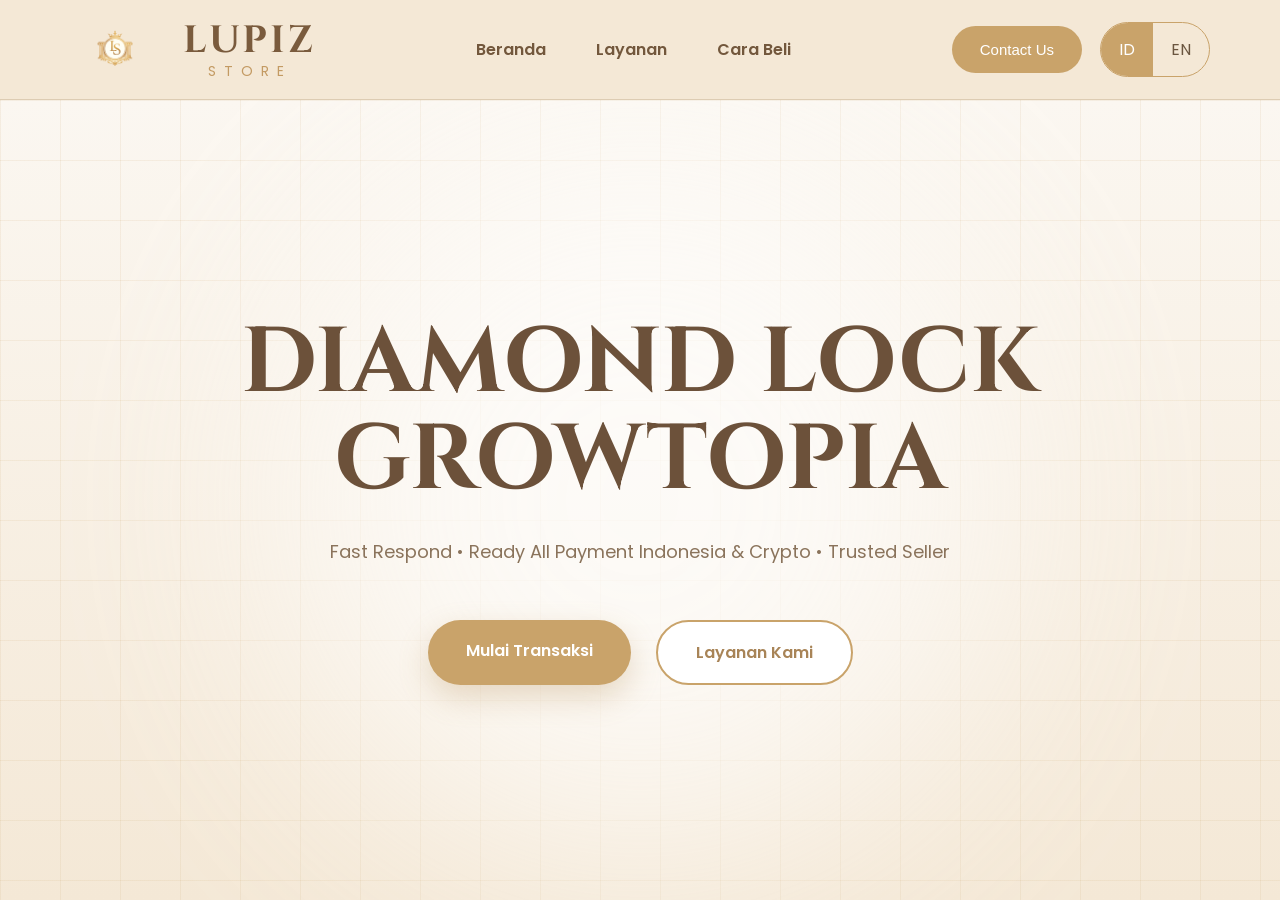
<file: index.html>
<!DOCTYPE html>
<html lang="id">

<head>
    <meta charset="UTF-8">
    <meta name="viewport" content="width=device-width, initial-scale=1.0">

    <title>Lupiz Store</title>

    <link rel="preconnect" href="https://fonts.googleapis.com">
    <link rel="preconnect" href="https://fonts.gstatic.com" crossorigin>

    <link href="https://fonts.googleapis.com/css2?family=Poppins:wght@400;500;600&family=Cinzel:wght@500;700&display=swap" rel="stylesheet">

    <link rel="stylesheet" href="store.css">

</head>

<body>

<header>

    <div class="logo">

        <img src="logo.png" alt="Logo">

        <div class="logo-text">

            <h2>LUPIZ</h2>
            <span>STORE</span>

        </div>

    </div>
    
    <nav>

    <a href="index.html">Beranda</a>

    <a href="layanan.html">Layanan</a>

    <a href="carabeli.html">Cara Beli</a>

</nav>

    <div class="right">

        <button>Contact Us</button>

        <div class="language">

            <span class="active">ID</span>
            <span>EN</span>

        </div>

    </div>

</header>

<section class="hero">

    <div class="content">

        <h1>
            DIAMOND LOCK<br>
            GROWTOPIA
        </h1>

        <p>
            Fast Respond • Ready All Payment Indonesia & Crypto • Trusted Seller
        </p>

        <div class="buttons">

            <a href="transaksi.html" class="btn-primary">
                Mulai Transaksi
            </a>

            <a href="layanan.html" class="btn-secondary">
                Layanan Kami
            </a>

        </div>

    </div>

</section>

</body>
</html>
</file>
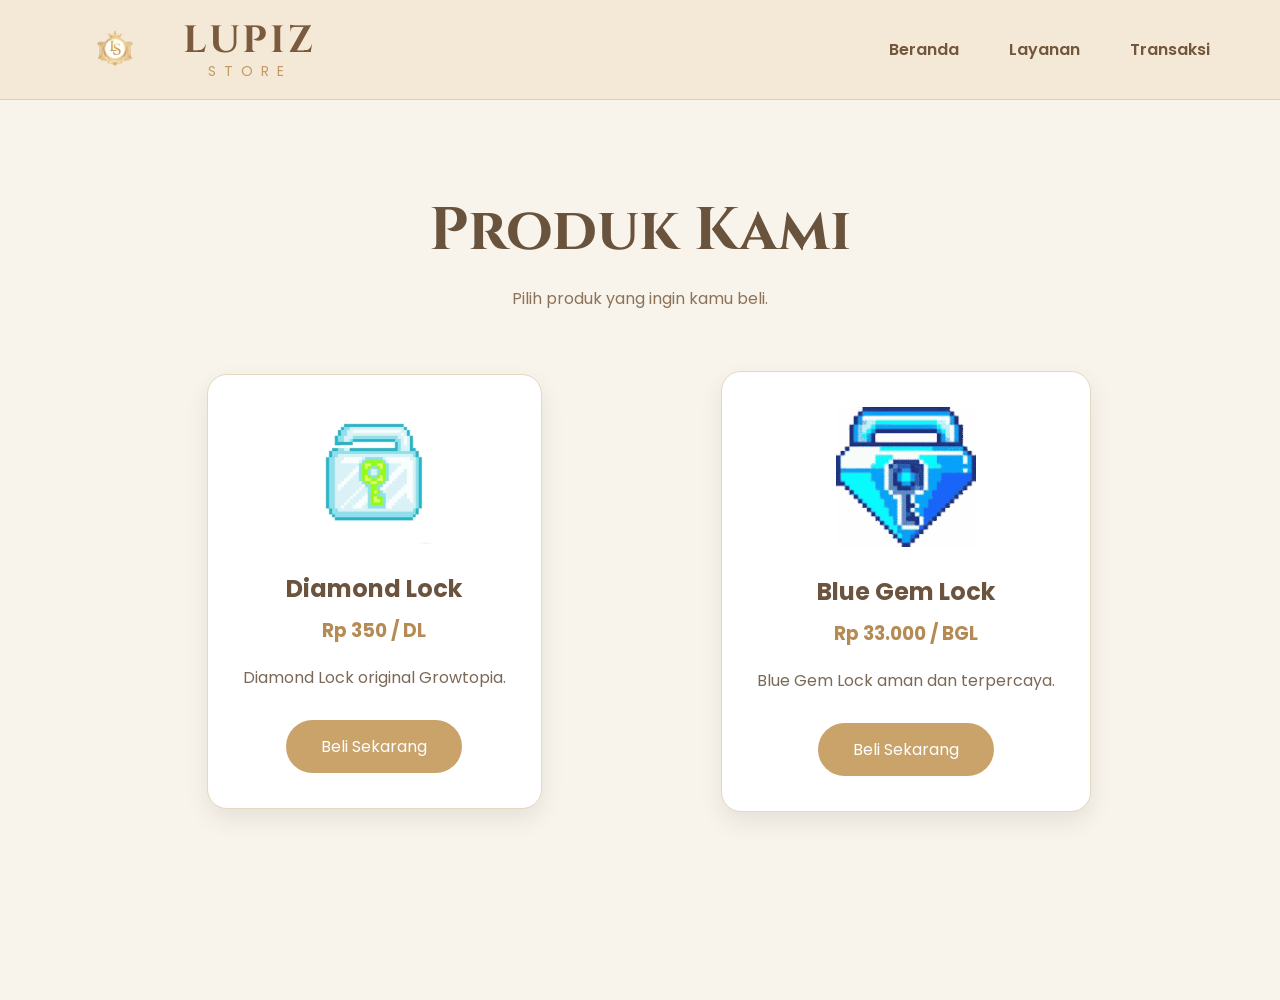
<file: transaksi.html>
<!DOCTYPE html>
<html lang="id">

<head>

    <meta charset="UTF-8">
    <meta name="viewport" content="width=device-width, initial-scale=1.0">

    <title>Transaksi - Lupiz Store</title>

    <link rel="preconnect" href="https://fonts.googleapis.com">
    <link rel="preconnect" href="https://fonts.gstatic.com" crossorigin>

    <link href="https://fonts.googleapis.com/css2?family=Poppins:wght@300;400;500;600&family=Cinzel:wght@700&display=swap" rel="stylesheet">

    <link rel="stylesheet" href="store.css">

</head>

<body>

<header>

    <div class="logo">

        <img src="logo.png">

        <div class="logo-text">
            <h2>LUPIZ</h2>
            <span>STORE</span>
        </div>

    </div>

    <nav>

        <a href="index.html">Beranda</a>
        <a href="layanan.html">Layanan</a>
        <a href="transaksi.html">Transaksi</a>

    </nav>

</header>

<section class="product">

    <h1>Produk Kami</h1>

    <p>Pilih produk yang ingin kamu beli.</p>

    <div class="product-container">

        <!-- Produk 1 -->

        <div class="card">

            <img src="DL.jpg" alt="Diamond Lock">

            <h2>Diamond Lock</h2>

            <h3>Rp 350 / DL</h3>

            <p>
                Diamond Lock original Growtopia.
            </p>

            <a href="https://wa.me/62818564800?text=Halo%20saya%20ingin%20membeli%20Diamond%20Lock"
               target="_blank">

                Beli Sekarang

            </a>

        </div>

        <!-- Produk 2 -->

        <div class="card">

            <img src="BGL.jpg" alt="Blue Gem Lock">

            <h2>Blue Gem Lock</h2>

            <h3>Rp 33.000 / BGL</h3>

            <p>
                Blue Gem Lock aman dan terpercaya.
            </p>

            <a href="https://wa.me/62818564800?text=Halo%20saya%20ingin%20membeli%20Blue%20Gem%20Lock"
               target="_blank">

                Beli Sekarang

            </a>

        </div>

    </div>

</section>

</body>
</html>
</file>
<file: store.css>
*{
    margin:0;
    padding:0;
    box-sizing:border-box;
}

body{

    font-family:'Poppins',sans-serif;

    background:#F8F3EB;

    color:#6A553F;

}

/*===================== NAVBAR =====================*/

header{

    width:100%;
    height:100px;

    background:#F4E8D6;

    display:flex;

    justify-content:space-between;

    align-items:center;

    padding:0 70px;

    border-bottom:1px solid #DDCCB3;

}

.logo{

    display:flex;

    align-items:center;

    gap:23px;

}

.logo img{

    width:90px;

    height:90px;

    object-fit:contain;

}

.logo-text{

    line-height:1;

}

.logo-text h2{

    font-family:'Cinzel',serif;

    font-size:38px;

    letter-spacing:3px;

    color:#7A5B3D;

}

.logo-text span{

    display:block;

    text-align:center;

    margin-top:4px;

    letter-spacing:8px;

    font-size:14px;

    color:#C39A63;

}

nav{

    display:flex;

    gap:50px;

}

nav a{

    text-decoration:none;

    color:#72573C;

    font-weight:600;

    transition:.3s;

}

nav a:hover{

    color:#B58B55;

}

.right{

    display:flex;

    align-items:center;

    gap:18px;

}

button{

    background:#C9A36A;

    color:white;

    border:none;

    border-radius:40px;

    padding:15px 28px;

    font-size:15px;

    cursor:pointer;

    transition:.3s;

}

button:hover{

    background:#B18B56;

}

.language{

    display:flex;

    overflow:hidden;

    border-radius:35px;

    border:1px solid #C9A36A;

}

.language span{

    padding:14px 18px;

}

.language .active{

    background:#C9A36A;

    color:white;

}

/*===================== HERO =====================*/

.hero{

    height:calc(100vh - 100px);

    display:flex;

    justify-content:center;

    align-items:center;

    text-align:center;

    position:relative;

    overflow:hidden;

    background:

    linear-gradient(180deg,#FBF7F1,#F4E8D6);

}

/* Grid */

.hero::before{

    content:"";

    position:absolute;

    inset:0;

    background-image:

    linear-gradient(rgba(201,163,106,.12) 1px, transparent 1px),

    linear-gradient(90deg, rgba(201,163,106,.12) 1px, transparent 1px);

    background-size:60px 60px;

}

/* Glow */

.hero::after{

    content:"";

    position:absolute;

    width:700px;

    height:700px;

    background:white;

    border-radius:50%;

    filter:blur(120px);

    opacity:.7;

}

.content{

    position:relative;

    z-index:2;

}

.content h1{

    font-family:'Cinzel',serif;

    font-size:92px;

    line-height:1.05;

    color:#6C513A;

}

.content p{

    margin-top:30px;

    font-size:18px;

    color:#8A735B;

}

.buttons{

    margin-top:55px;

    display:flex;

    justify-content:center;

    gap:25px;

}

.buttons a{

    text-decoration:none;

    padding:18px 38px;

    border-radius:45px;

    font-weight:600;

    transition:.3s;

}

.btn-primary{

    background:#C9A36A;

    color:white;

    box-shadow:0 12px 30px rgba(183,144,86,.3);

}

.btn-primary:hover{

    transform:translateY(-4px);

}

.btn-secondary{

    border:2px solid #C9A36A;

    color:#A88457;

    background:white;

}

.btn-secondary:hover{

    background:#C9A36A;

    color:white;

}

/*======================*/

.service{

padding:100px 10%;

text-align:center;

background:#F8F3EB;

min-height:100vh;

}

.service h1{

font-family:'Cinzel',serif;

font-size:60px;

color:#6B513A;

margin-bottom:20px;

}

.service>p{

color:#8B755B;

margin-bottom:50px;

font-size:18px;

}

.card{

max-width:650px;

margin:auto;

background:white;

padding:45px;

border-radius:20px;

box-shadow:0 15px 35px rgba(0,0,0,.08);

border:1px solid #E7D7BF;

}

.card h2{

margin-bottom:15px;

color:#6B513A;

}

.card p{

margin-bottom:30px;

color:#7D6952;

}

.wa-button{

display:inline-block;

padding:16px 35px;

background:#25D366;

color:white;

text-decoration:none;

font-weight:600;

border-radius:40px;

transition:.3s;

}

.wa-button:hover{

background:#1ebd5a;

transform:translateY(-4px);

}

.info{

display:grid;

grid-template-columns:repeat(3,1fr);

gap:30px;

margin-top:60px;

}

.box{

background:white;

padding:30px;

border-radius:18px;

box-shadow:0 10px 25px rgba(0,0,0,.06);

border:1px solid #E7D7BF;

}

.box h3{

margin-bottom:15px;

color:#6B513A;

}

.box ul{

list-style:none;

}

.box li{

padding:8px 0;

color:#7A6958;

}

.box p{

margin:8px 0;

color:#7A6958;

}

@media(max-width:900px){

.info{

grid-template-columns:1fr;

}

.service h1{

font-size:42px;

}

}

/*======================
      TRANSAKSI
======================*/

.product{

    padding:90px 10%;

    text-align:center;

    background:#F8F3EB;

    min-height:100vh;

}

.product h1{

    font-family:'Cinzel',serif;

    font-size:60px;

    color:#6A533D;

}

.product p{

    margin-top:15px;

    color:#8C7358;

}

.product-container{

    display:grid;

    grid-template-columns:repeat(2,1fr);

    gap:40px;

    margin-top:60px;

}

.card{

    background:white;

    padding:35px;

    border-radius:20px;

    border:1px solid #E7D7BF;

    box-shadow:0 10px 25px rgba(0,0,0,.08);

    transition:.3s;

}

.card:hover{

    transform:translateY(-8px);

}

.card img{

    width:140px;

    margin-bottom:20px;

}

.card h2{

    color:#6B533E;

    margin-bottom:10px;

}

.card h3{

    color:#B58B55;

    margin-bottom:20px;

}

.card p{

    margin-bottom:30px;

    color:#7A6958;

}

.card a{

    display:inline-block;

    padding:14px 35px;

    background:#C9A36A;

    color:white;

    text-decoration:none;

    border-radius:40px;

    transition:.3s;

}

.card a:hover{

    background:#B18B56;

}

@media(max-width:900px){

.product-container{

grid-template-columns:1fr;

}

.product h1{

font-size:42px;

}

}
</file>
